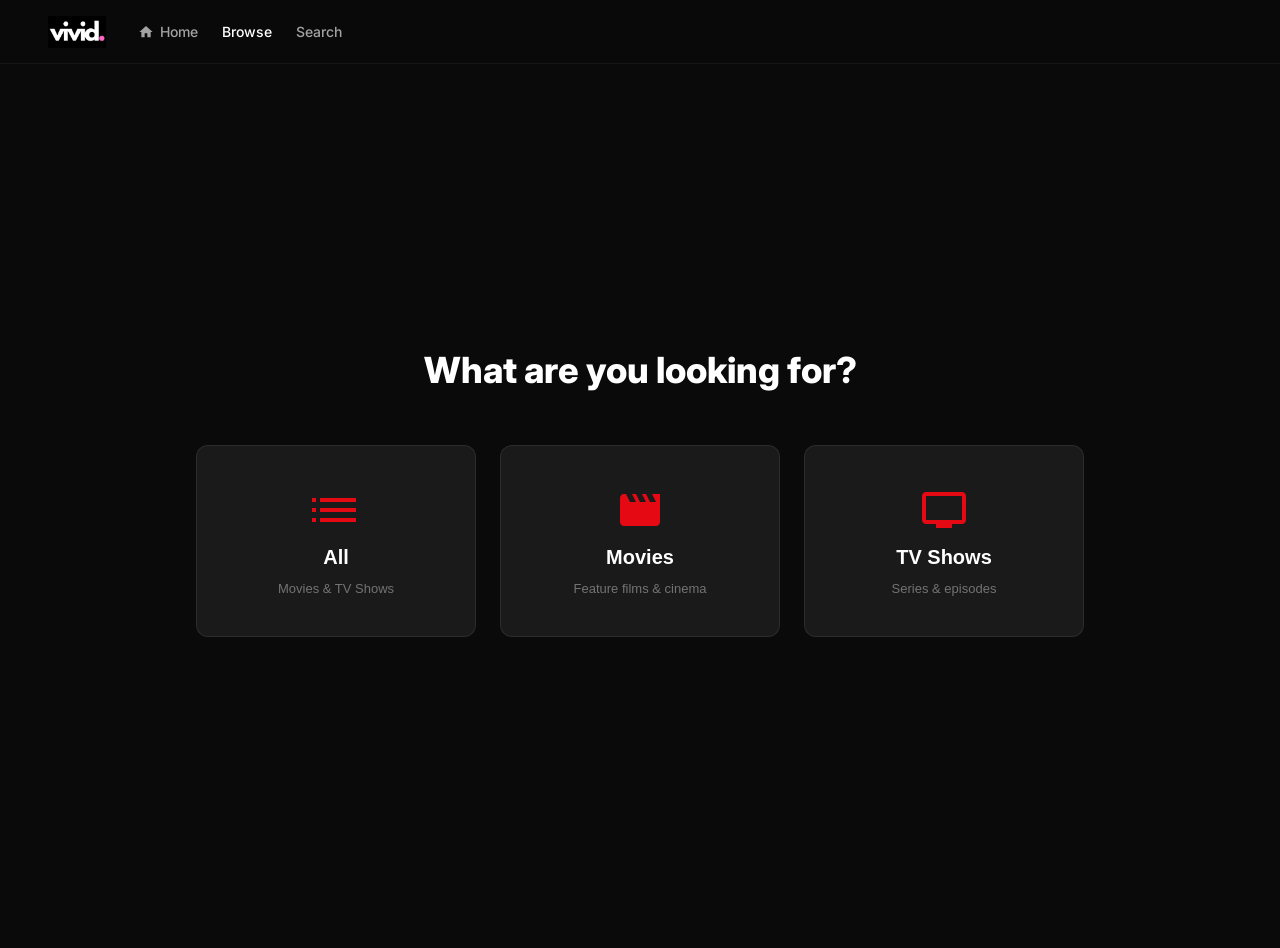
<file: browse.html>
<!DOCTYPE html>
<html lang="en">
<head>
    <meta charset="UTF-8">
    <meta name="viewport" content="width=device-width, initial-scale=1.0">
    <title>Browse - Vivid</title>
    <meta name="referrer" content="no-referrer-when-downgrade">
    <link rel="stylesheet" href="styles.css">
    <link rel="preconnect" href="https://fonts.googleapis.com">
    <link href="https://fonts.googleapis.com/css2?family=Inter:wght@300;400;500;600;700;800;900&display=swap" rel="stylesheet">
    <style>
        .browse-page { padding-top: 80px; min-height: 100vh; }

        .type-selector {
            display: flex;
            flex-direction: column;
            align-items: center;
            justify-content: center;
            min-height: calc(100vh - 80px);
            padding: 48px;
        }

        .selector-title {
            font-size: 36px;
            font-weight: 800;
            margin-bottom: 48px;
            text-align: center;
        }

        .type-cards {
            display: flex;
            gap: 24px;
            flex-wrap: wrap;
            justify-content: center;
            max-width: 900px;
            width: 100%;
        }

        .type-card {
            flex: 1;
            min-width: 240px;
            max-width: 280px;
            padding: 40px 24px;
            background: var(--bg-card);
            border: 1px solid rgba(255,255,255,0.08);
            border-radius: 12px;
            cursor: pointer;
            display: flex;
            flex-direction: column;
            align-items: center;
            gap: 12px;
            transition: var(--transition);
            color: var(--text-primary);
        }

        .type-card:hover {
            transform: translateY(-4px);
            border-color: var(--accent-red);
            background: rgba(229, 9, 20, 0.05);
        }

        .type-icon {
            width: 48px;
            height: 48px;
            color: var(--accent-red);
        }

        .type-icon svg {
            width: 100%;
            height: 100%;
            fill: currentColor;
        }

        .type-label {
            font-size: 20px;
            font-weight: 700;
        }

        .type-desc {
            font-size: 13px;
            color: var(--text-muted);
        }

        .browse-filters {
            padding: 24px 48px;
            border-bottom: 1px solid rgba(255,255,255,0.05);
            background: rgba(10,10,10,0.8);
            backdrop-filter: blur(10px);
            -webkit-backdrop-filter: blur(10px);
            position: sticky;
            top: 64px;
            z-index: 100;
        }

        .filter-group {
            display: flex;
            gap: 8px;
            margin-bottom: 12px;
            overflow-x: auto;
            scrollbar-width: none;
            -ms-overflow-style: none;
        }
        .filter-group::-webkit-scrollbar { display: none; }
        .filter-group:last-child { margin-bottom: 0; }

        .filter-btn {
            padding: 8px 18px;
            background: var(--bg-card);
            border: 1px solid rgba(255,255,255,0.08);
            color: var(--text-secondary);
            border-radius: 6px;
            cursor: pointer;
            font-size: 13px;
            font-weight: 500;
            transition: var(--transition);
            white-space: nowrap;
            font-family: 'Inter', sans-serif;
        }

        .filter-btn:hover {
            background: rgba(255,255,255,0.08);
            color: var(--text-primary);
        }

        .filter-btn.active {
            background: var(--accent-red);
            color: white;
            border-color: var(--accent-red);
        }

        .movie-grid {
            display: grid;
            grid-template-columns: repeat(auto-fill, minmax(200px, 1fr));
            gap: 16px;
            padding: 24px 48px;
        }

        .loading-more {
            text-align: center;
            padding: 40px;
            color: var(--text-muted);
            font-size: 14px;
        }

        .end-message {
            text-align: center;
            padding: 40px;
            color: var(--text-muted);
            font-size: 13px;
        }

        @media (max-width: 768px) {
            .browse-filters { padding: 16px; }
            .movie-grid { padding: 16px; grid-template-columns: repeat(auto-fill, minmax(150px, 1fr)); }
            .type-cards { flex-direction: column; align-items: center; }
            .type-card { max-width: 100%; width: 100%; }
        }
    </style>
</head>
<body>
    <header class="header">
        <div class="header-left">
            <a href="index.html" class="logo"><img src="logo.jpeg" alt="VIVID" class="logo-img" style="height: 32px; width: auto;"></a>
            <nav class="nav">
                <a href="index.html" class="nav-link">
                    <svg class="nav-icon" viewBox="0 0 24 24" fill="currentColor"><path d="M10 20v-6h4v6h5v-8h3L12 3 2 12h3v8z"/></svg>
                    Home
                </a>
                <a href="browse.html" class="nav-link active">Browse</a>
                <a href="search.html" class="nav-link">Search</a>
            </nav>
        </div>
    </header>

    <main class="browse-page">
        <div class="type-selector" id="typeSelector">
            <h1 class="selector-title">What are you looking for?</h1>
            <div class="type-cards">
                <button class="type-card" data-type="all">
                    <div class="type-icon">
                        <svg viewBox="0 0 24 24"><path d="M4 6h18v2H4zm0 5h18v2H4zm0 5h18v2H4zm-4-10h2v2H0zm0 5h2v2H0zm0 5h2v2H0z"/></svg>
                    </div>
                    <span class="type-label">All</span>
                    <span class="type-desc">Movies & TV Shows</span>
                </button>
                <button class="type-card" data-type="movie">
                    <div class="type-icon">
                        <svg viewBox="0 0 24 24"><path d="M18 4l2 4h-3l-2-4h-2l2 4h-3l-2-4H8l2 4H7L5 4H4c-1.1 0-1.99.9-1.99 2L2 18c0 1.1.9 2 2 2h16c1.1 0 2-.9 2-2V4h-4z"/></svg>
                    </div>
                    <span class="type-label">Movies</span>
                    <span class="type-desc">Feature films & cinema</span>
                </button>
                <button class="type-card" data-type="tv">
                    <div class="type-icon">
                        <svg viewBox="0 0 24 24"><path d="M21 3H3c-1.1 0-2 .9-2 2v12c0 1.1.9 2 2 2h5v2h8v-2h5c1.1 0 1.99-.9 1.99-2L23 5c0-1.1-.9-2-2-2zm0 14H3V5h18v12z"/></svg>
                    </div>
                    <span class="type-label">TV Shows</span>
                    <span class="type-desc">Series & episodes</span>
                </button>
            </div>
        </div>

        <div class="browse-filters" id="browseFilters" style="display:none;">
            <div class="filter-group" id="sortFilters">
                <button class="filter-btn active" data-sort="popular">Most Popular</button>
                <button class="filter-btn" data-sort="top_rated">Most Rated</button>
                <button class="filter-btn" data-sort="latest">Most Recent</button>
            </div>
            <div class="filter-group" id="genreFilters">
                <button class="filter-btn active" data-genre="all">All Genres</button>
                <button class="filter-btn" data-genre="28">Action</button>
                <button class="filter-btn" data-genre="12">Adventure</button>
                <button class="filter-btn" data-genre="16">Animation</button>
                <button class="filter-btn" data-genre="35">Comedy</button>
                <button class="filter-btn" data-genre="80">Crime</button>
                <button class="filter-btn" data-genre="99">Documentary</button>
                <button class="filter-btn" data-genre="18">Drama</button>
                <button class="filter-btn" data-genre="10751">Family</button>
                <button class="filter-btn" data-genre="14">Fantasy</button>
                <button class="filter-btn" data-genre="36">History</button>
                <button class="filter-btn" data-genre="27">Horror</button>
                <button class="filter-btn" data-genre="10402">Music</button>
                <button class="filter-btn" data-genre="9648">Mystery</button>
                <button class="filter-btn" data-genre="10749">Romance</button>
                <button class="filter-btn" data-genre="878">Sci-Fi</button>
                <button class="filter-btn" data-genre="10770">TV Movie</button>
                <button class="filter-btn" data-genre="53">Thriller</button>
                <button class="filter-btn" data-genre="10752">War</button>
                <button class="filter-btn" data-genre="37">Western</button>
            </div>
        </div>

        <div class="movie-grid" id="browseGrid"></div>
        <div id="loadingTrigger"></div>
    </main>

    <div id="playerModal" class="modal">
        <div class="modal-backdrop"></div>
        <div class="modal-content">
            <button class="modal-close" id="modalClose">
                <svg viewBox="0 0 24 24" fill="currentColor"><path d="M19 6.41L17.59 5 12 10.59 6.41 5 5 6.41 10.59 12 5 17.59 6.41 19 12 13.41 17.59 19 19 17.59 13.41 12z"/></svg>
            </button>
            <div class="player-wrapper">
                <iframe id="vidkingPlayer" src="" width="100%" height="100%" frameborder="0" allowfullscreen allow="autoplay *; fullscreen *; encrypted-media *; picture-in-picture *" name="vidking-embed"></iframe>
            </div>
            <div class="movie-details" id="movieDetails">
                <h2 id="detailTitle"></h2>
                <div class="detail-meta" id="detailMeta"></div>
                <p id="detailDesc"></p>
            </div>
            <div class="season-episode-selector" id="seasonEpisodeSelector" style="display:none;">
                <div class="selector-row">
                    <label>Season</label>
                    <select id="seasonSelect"></select>
                </div>
                <div class="selector-row">
                    <label>Episode</label>
                    <select id="episodeSelect"></select>
                </div>
            </div>
        </div>
    </div>

    <script src="app.js"></script>
    <script>
        let browseState = {
            type: null,
            sort: 'popular',
            genre: 'all',
            page: 1,
            isLoading: false,
            hasMore: true,
            allMovies: []
        };

        async function buildEndpoint() {
            const { type, sort, genre, page } = browseState;
            let endpoint = '';
            let params = `?page=${page}`;

            // When genre is selected, use discover endpoint (server-side filtering)
            if (genre !== 'all') {
                if (type === 'tv') {
                    endpoint = '/discover/tv';
                    params += `&with_genres=${genre}&sort_by=popularity.desc`;
                    if (sort === 'top_rated') params = params.replace('popularity.desc', 'vote_average.desc');
                    if (sort === 'latest') params = params.replace('popularity.desc', 'first_air_date.desc');
                } else {
                    endpoint = '/discover/movie';
                    params += `&with_genres=${genre}&sort_by=popularity.desc`;
                    if (sort === 'top_rated') params = params.replace('popularity.desc', 'vote_average.desc');
                    if (sort === 'latest') params = params.replace('popularity.desc', 'release_date.desc');
                }
                return endpoint + params;
            }

            // No genre - use regular endpoints
            if (type === 'all') {
                if (sort === 'popular') endpoint = '/trending/all/day';
                else if (sort === 'top_rated') endpoint = '/movie/top_rated';
                else endpoint = '/movie/now_playing';
            } else if (type === 'movie') {
                if (sort === 'popular') endpoint = '/movie/popular';
                else if (sort === 'top_rated') endpoint = '/movie/top_rated';
                else endpoint = '/movie/now_playing';
            } else {
                if (sort === 'popular') endpoint = '/tv/popular';
                else if (sort === 'top_rated') endpoint = '/tv/top_rated';
                else endpoint = '/tv/airing_today';
            }

            return endpoint + params;
        }

        async function loadBrowse() {
            if (browseState.isLoading || !browseState.hasMore) return;
            browseState.isLoading = true;

            const grid = document.getElementById('browseGrid');
            if (browseState.page === 1) grid.innerHTML = '<div class="loading-more">Loading...</div>';
            else grid.insertAdjacentHTML('beforeend', '<div class="loading-more">Loading more...</div>');

            const endpoint = await buildEndpoint();
            const data = await fetchAPI(endpoint);

            const loaders = grid.querySelectorAll('.loading-more');
            loaders.forEach(l => l.remove());

            if (data?.results) {
                data.results.forEach(m => {
                    if (!m.media_type) {
                        m.media_type = m.first_air_date ? 'tv' : 'movie';
                    }
                });

                // Genre filtered server-side by discover endpoint — no client-side filter needed
                let movies = data.results;

                const existingIds = new Set(browseState.allMovies.map(m => m.id));
                const newMovies = movies.filter(m => !existingIds.has(m.id));
                browseState.allMovies.push(...newMovies);

                if (browseState.page === 1) {
                    grid.innerHTML = newMovies.map((m, i) => createCard(m, i)).join('');
                } else {
                    grid.insertAdjacentHTML('beforeend', newMovies.map((m, i) => createCard(m, i)).join(''));
                }

                if (data.page >= data.total_pages || newMovies.length === 0) {
                    browseState.hasMore = false;
                    grid.insertAdjacentHTML('beforeend', '<div class="end-message">No more results</div>');
                }
            } else {
                browseState.hasMore = false;
                if (browseState.page === 1) {
                    grid.innerHTML = '<div class="end-message">No results found</div>';
                } else {
                    grid.insertAdjacentHTML('beforeend', '<div class="end-message">No more results</div>');
                }
            }

            browseState.isLoading = false;
        }

        function resetBrowse() {
            browseState = {
                type: browseState.type,
                sort: browseState.sort,
                genre: browseState.genre,
                page: 1,
                isLoading: false,
                hasMore: true,
                allMovies: []
            };
            document.getElementById('browseGrid').innerHTML = '';
            loadBrowse();
        }

        // Type selector cards
        document.querySelectorAll('.type-card').forEach(card => {
            card.addEventListener('click', () => {
                browseState.type = card.dataset.type;
                document.getElementById('typeSelector').style.display = 'none';
                document.getElementById('browseFilters').style.display = 'block';
                loadBrowse();
            });
        });

        // Sort filter handlers
        document.querySelectorAll('#sortFilters .filter-btn').forEach(btn => {
            btn.addEventListener('click', () => {
                document.querySelectorAll('#sortFilters .filter-btn').forEach(b => b.classList.remove('active'));
                btn.classList.add('active');
                browseState.sort = btn.dataset.sort;
                resetBrowse();
            });
        });

        // Genre filter handlers
        document.querySelectorAll('#genreFilters .filter-btn').forEach(btn => {
            btn.addEventListener('click', () => {
                document.querySelectorAll('#genreFilters .filter-btn').forEach(b => b.classList.remove('active'));
                btn.classList.add('active');
                browseState.genre = btn.dataset.genre;
                resetBrowse();
            });
        });

        // Infinite scroll
        const loadingTrigger = document.getElementById('loadingTrigger');
        const observer = new IntersectionObserver((entries) => {
            if (entries[0].isIntersecting && !browseState.isLoading && browseState.hasMore && browseState.type) {
                browseState.page++;
                loadBrowse();
            }
        }, { rootMargin: '200px' });

        observer.observe(loadingTrigger);

        // Modal handlers
        document.getElementById('modalClose').addEventListener('click', closePlayer);
        document.getElementById('playerModal').addEventListener('click', (e) => {
            if (e.target.classList.contains('modal-backdrop')) closePlayer();
        });
        document.addEventListener('keydown', (e) => {
            if (e.key === 'Escape') closePlayer();
        });

        // Season/Episode listeners
        const seasonSelect = document.getElementById('seasonSelect');
        const episodeSelect = document.getElementById('episodeSelect');
        if (seasonSelect) {
            seasonSelect.addEventListener('change', () => {
                currentPlayback.season = parseInt(seasonSelect.value, 10);
                updatePlayerSource();
            });
        }
        if (episodeSelect) {
            episodeSelect.addEventListener('change', () => {
                currentPlayback.episode = parseInt(episodeSelect.value, 10);
                updatePlayerSource();
            });
        }
    </script>
</body>
</html>
</file>
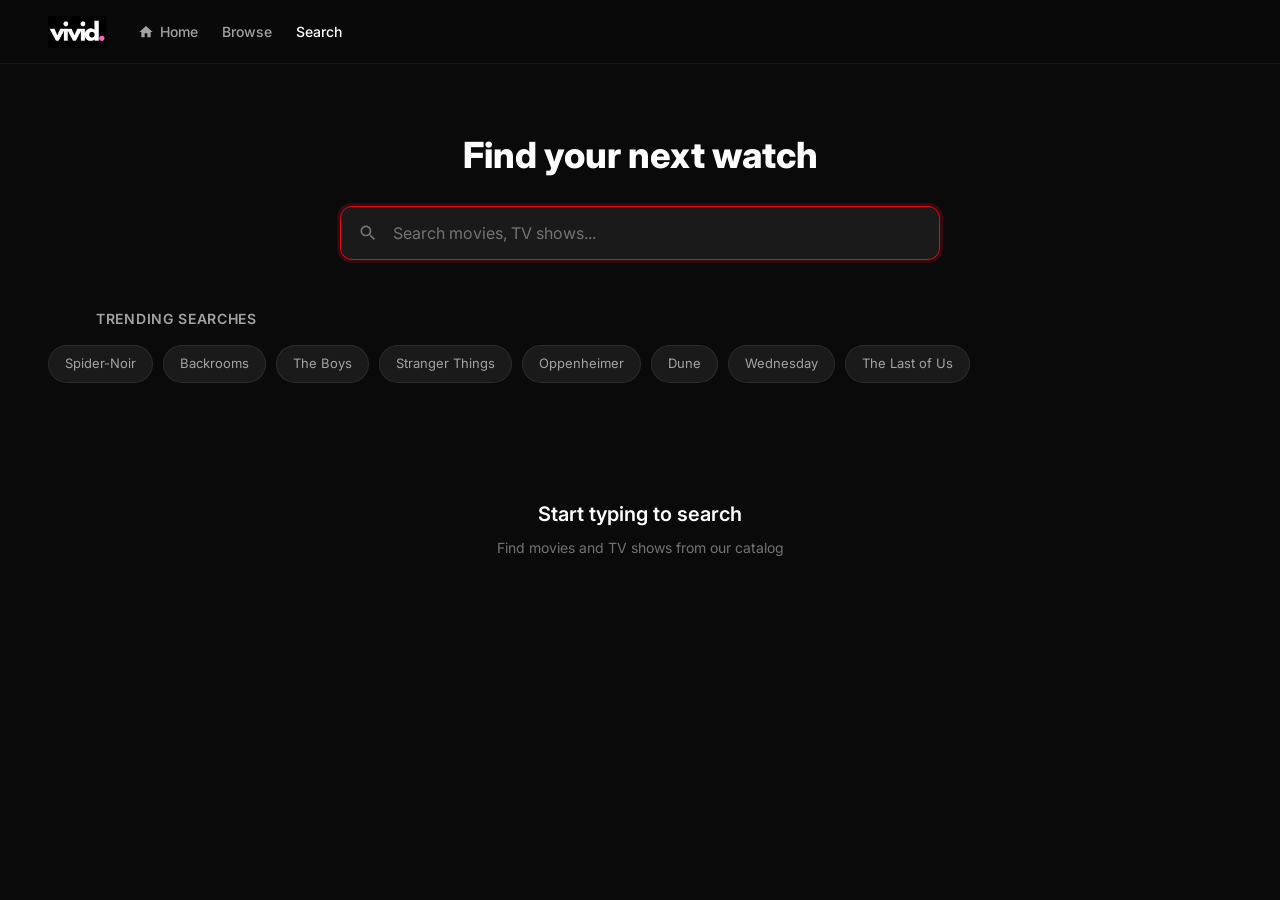
<file: search.html>
<!DOCTYPE html>
<html lang="en">
<head>
    <meta charset="UTF-8">
    <meta name="viewport" content="width=device-width, initial-scale=1.0">
    <title>Search - Vivid</title>
    <meta name="referrer" content="no-referrer-when-downgrade">
    <link rel="stylesheet" href="styles.css">
    <link rel="preconnect" href="https://fonts.googleapis.com">
    <link href="https://fonts.googleapis.com/css2?family=Inter:wght@300;400;500;600;700;800;900&display=swap" rel="stylesheet">
    <style>
        .search-page { padding-top: 80px; min-height: 100vh; }
        .search-header {
            padding: 48px;
            text-align: center;
        }
        .search-title {
            font-size: 36px;
            font-weight: 800;
            margin-bottom: 24px;
        }
        .search-box {
            max-width: 600px;
            margin: 0 auto;
            position: relative;
        }
        .search-input {
            width: 100%;
            padding: 16px 24px 16px 52px;
            background: var(--bg-card);
            border: 1px solid rgba(255,255,255,0.1);
            border-radius: 12px;
            color: var(--text-primary);
            font-size: 16px;
            font-family: 'Inter', sans-serif;
            outline: none;
            transition: var(--transition);
        }
        .search-input:focus {
            border-color: var(--accent-red);
            box-shadow: 0 0 0 3px rgba(229, 9, 20, 0.2);
        }
        .search-input::placeholder {
            color: var(--text-muted);
        }
        .search-icon {
            position: absolute;
            left: 18px;
            top: 50%;
            transform: translateY(-50%);
            color: var(--text-muted);
            width: 20px;
            height: 20px;
        }
        .search-results {
            padding: 24px 48px 48px;
        }
        .results-grid {
            display: grid;
            grid-template-columns: repeat(auto-fill, minmax(200px, 1fr));
            gap: 16px;
        }
        .no-results {
            text-align: center;
            padding: 60px 24px;
            color: var(--text-muted);
        }
        .no-results h3 {
            font-size: 20px;
            font-weight: 600;
            margin-bottom: 8px;
            color: var(--text-primary);
        }
        .no-results p {
            font-size: 14px;
        }
        .section-label {
            font-size: 14px;
            font-weight: 600;
            color: var(--text-secondary);
            text-transform: uppercase;
            letter-spacing: 0.05em;
            padding: 0 48px;
            margin-bottom: 16px;
        }
        .trending-searches {
            padding: 0 48px;
            margin-bottom: 32px;
        }
        .trending-tags {
            display: flex;
            flex-wrap: wrap;
            gap: 10px;
        }
        .trending-tag {
            padding: 8px 16px;
            background: var(--bg-card);
            border: 1px solid rgba(255,255,255,0.08);
            border-radius: 20px;
            color: var(--text-secondary);
            font-size: 13px;
            cursor: pointer;
            transition: var(--transition);
        }
        .trending-tag:hover {
            background: rgba(229, 9, 20, 0.15);
            color: var(--accent-red);
            border-color: rgba(229, 9, 20, 0.3);
        }
    </style>
</head>
<body>
    <header class="header">
        <div class="header-left">
            <a href="index.html" class="logo"><img src="logo.jpeg" alt="VIVID" class="logo-img" style="height: 32px; width: auto;"></a>
            <nav class="nav">
                <a href="index.html" class="nav-link">
                    <svg class="nav-icon" viewBox="0 0 24 24" fill="currentColor"><path d="M10 20v-6h4v6h5v-8h3L12 3 2 12h3v8z"/></svg>
                    Home
                </a>
                <a href="browse.html" class="nav-link">Browse</a>
                <a href="search.html" class="nav-link active">Search</a>
            </nav>
        </div>
    </header>

    <main class="search-page">
        <div class="search-header">
            <h1 class="search-title">Find your next watch</h1>
            <div class="search-box">
                <svg class="search-icon" viewBox="0 0 24 24" fill="currentColor">
                    <path d="M15.5 14h-.79l-.28-.27C15.41 12.59 16 11.11 16 9.5 16 5.91 13.09 3 9.5 3S3 5.91 3 9.5 5.91 16 9.5 16c1.61 0 3.09-.59 4.23-1.57l.27.28v.79l5 4.99L20.49 19l-4.99-5zm-6 0C7.01 14 5 11.99 5 9.5S7.01 5 9.5 5 14 7.01 14 9.5 11.99 14 9.5 14z"/>
                </svg>
                <input type="text" class="search-input" id="searchInput" placeholder="Search movies, TV shows..." autocomplete="off">
            </div>
        </div>

        <div class="trending-searches" id="trendingSearches">
            <div class="section-label">Trending Searches</div>
            <div class="trending-tags">
                <span class="trending-tag" onclick="doSearch('Spider-Noir')">Spider-Noir</span>
                <span class="trending-tag" onclick="doSearch('Backrooms')">Backrooms</span>
                <span class="trending-tag" onclick="doSearch('The Boys')">The Boys</span>
                <span class="trending-tag" onclick="doSearch('Stranger Things')">Stranger Things</span>
                <span class="trending-tag" onclick="doSearch('Oppenheimer')">Oppenheimer</span>
                <span class="trending-tag" onclick="doSearch('Dune')">Dune</span>
                <span class="trending-tag" onclick="doSearch('Wednesday')">Wednesday</span>
                <span class="trending-tag" onclick="doSearch('The Last of Us')">The Last of Us</span>
            </div>
        </div>

        <div class="search-results" id="searchResults">
            <div class="no-results">
                <h3>Start typing to search</h3>
                <p>Find movies and TV shows from our catalog</p>
            </div>
        </div>
    </main>

    <div id="playerModal" class="modal">
        <div class="modal-backdrop"></div>
        <div class="modal-content">
            <button class="modal-close" id="modalClose">
                <svg viewBox="0 0 24 24" fill="currentColor"><path d="M19 6.41L17.59 5 12 10.59 6.41 5 5 6.41 10.59 12 5 17.59 6.41 19 12 13.41 17.59 19 19 17.59 13.41 12z"/></svg>
            </button>
            <div class="player-wrapper">
                <iframe id="vidkingPlayer" src="" width="100%" height="100%" frameborder="0" allowfullscreen allow="autoplay *; fullscreen *; encrypted-media *; picture-in-picture *" name="vidking-embed"></iframe>
            </div>
            <div class="movie-details" id="movieDetails">
                <h2 id="detailTitle"></h2>
                <div class="detail-meta" id="detailMeta"></div>
                <p id="detailDesc"></p>
            </div>
            <div class="season-episode-selector" id="seasonEpisodeSelector" style="display:none;">
                <div class="selector-row">
                    <label>Season</label>
                    <select id="seasonSelect"></select>
                </div>
                <div class="selector-row">
                    <label>Episode</label>
                    <select id="episodeSelect"></select>
                </div>
            </div>
        </div>
    </div>

    <script src="app.js"></script>
    <script>
        let searchTimeout;
        
        async function doSearch(query) {
            const input = document.getElementById('searchInput');
            input.value = query;
            
            const results = document.getElementById('searchResults');
            const trending = document.getElementById('trendingSearches');
            
            if (!query.trim()) {
                results.innerHTML = `
                    <div class="no-results">
                        <h3>Start typing to search</h3>
                        <p>Find movies and TV shows from our catalog</p>
                    </div>
                `;
                trending.style.display = 'block';
                return;
            }
            
            trending.style.display = 'none';
            results.innerHTML = '<div class="loading-more">Searching...</div>';
            
            // Search movies and TV in parallel
            const [movieRes, tvRes] = await Promise.all([
                fetchAPI(`/search/movie?query=${encodeURIComponent(query)}`),
                fetchAPI(`/search/tv?query=${encodeURIComponent(query)}`)
            ]);
            
            let movies = [];
            if (movieRes?.results) {
                movieRes.results.forEach(m => m.media_type = 'movie');
                movies.push(...movieRes.results);
            }
            if (tvRes?.results) {
                tvRes.results.forEach(m => m.media_type = 'tv');
                movies.push(...tvRes.results);
            }
            
            // Sort by popularity
            movies.sort((a, b) => b.popularity - a.popularity);
            
            if (movies.length === 0) {
                results.innerHTML = `
                    <div class="no-results">
                        <h3>No results found</h3>
                        <p>Try a different search term</p>
                    </div>
                `;
            } else {
                results.innerHTML = `
                    <div class="section-label">${movies.length} Result${movies.length > 1 ? 's' : ''}</div>
                    <div class="results-grid">
                        ${movies.map((m, i) => createCard(m, i)).join('')}
                    </div>
                `;
            }
        }
        
        // Debounced search
        const input = document.getElementById('searchInput');
        input.addEventListener('input', (e) => {
            clearTimeout(searchTimeout);
            const query = e.target.value;
            if (!query.trim()) {
                document.getElementById('searchResults').innerHTML = `
                    <div class="no-results">
                        <h3>Start typing to search</h3>
                        <p>Find movies and TV shows from our catalog</p>
                    </div>
                `;
                document.getElementById('trendingSearches').style.display = 'block';
                return;
            }
            searchTimeout = setTimeout(() => doSearch(query), 400);
        });
        
        // Handle Enter key
        input.addEventListener('keydown', (e) => {
            if (e.key === 'Enter') {
                clearTimeout(searchTimeout);
                doSearch(input.value);
            }
        });
        
        // Focus search on load
        input.focus();
        
        // Modal close
        document.getElementById('modalClose').addEventListener('click', closePlayer);
        document.getElementById('playerModal').addEventListener('click', (e) => {
            if (e.target.classList.contains('modal-backdrop')) closePlayer();
        });
        document.addEventListener('keydown', (e) => {
            if (e.key === 'Escape') closePlayer();
        });
        
        // Season/Episode selector listeners
        const seasonSelect = document.getElementById('seasonSelect');
        const episodeSelect = document.getElementById('episodeSelect');
        
        if (seasonSelect) {
            seasonSelect.addEventListener('change', () => {
                currentPlayback.season = parseInt(seasonSelect.value, 10);
                updatePlayerSource();
            });
        }
        
        if (episodeSelect) {
            episodeSelect.addEventListener('change', () => {
                currentPlayback.episode = parseInt(episodeSelect.value, 10);
                updatePlayerSource();
            });
        }
    </script>
</body>
</html>
</file>
<file: styles.css>
* {
    margin: 0;
    padding: 0;
    box-sizing: border-box;
}

:root {
    --bg-primary: #0a0a0a;
    --bg-secondary: #141414;
    --bg-card: #1a1a1a;
    --text-primary: #ffffff;
    --text-secondary: #a3a3a3;
    --text-muted: #737373;
    --accent-red: #e50914;
    --accent-red-hover: #f40612;
    --header-bg: rgba(10, 10, 10, 0.95);
    --card-hover: #2a2a2a;
    --rating-color: #46d369;
    --border-radius: 4px;
    --card-radius: 6px;
    --transition: 0.3s ease;
}

body {
    font-family: 'Inter', -apple-system, BlinkMacSystemFont, sans-serif;
    background: var(--bg-primary);
    color: var(--text-primary);
    line-height: 1.5;
    overflow-x: hidden;
}

/* Header */
.header {
    position: fixed;
    top: 0;
    left: 0;
    right: 0;
    height: 64px;
    background: var(--header-bg);
    backdrop-filter: blur(10px);
    -webkit-backdrop-filter: blur(10px);
    display: flex;
    align-items: center;
    justify-content: space-between;
    padding: 0 48px;
    z-index: 1000;
    border-bottom: 1px solid rgba(255, 255, 255, 0.05);
}

.header-left,
.header-right {
    display: flex;
    align-items: center;
    gap: 32px;
}

.logo {
    display: flex;
    align-items: center;
    gap: 8px;
    text-decoration: none;
    color: var(--text-primary);
}

.logo-icon {
    width: 28px;
    height: 28px;
    fill: var(--accent-red);
}

.logo-text {
    font-size: 22px;
    font-weight: 800;
    letter-spacing: -0.5px;
}

.nav {
    display: flex;
    align-items: center;
    gap: 24px;
}

.nav-link {
    display: flex;
    align-items: center;
    gap: 6px;
    color: var(--text-secondary);
    text-decoration: none;
    font-size: 14px;
    font-weight: 500;
    transition: var(--transition);
    background: none;
    border: none;
    cursor: pointer;
    padding: 0;
}

.nav-link:hover,
.nav-link.active {
    color: var(--text-primary);
}

.nav-icon {
    width: 16px;
    height: 16px;
}

.icon-btn {
    background: none;
    border: none;
    color: var(--text-secondary);
    cursor: pointer;
    padding: 8px;
    display: flex;
    align-items: center;
    justify-content: center;
    transition: var(--transition);
    border-radius: 50%;
}

.icon-btn:hover {
    color: var(--text-primary);
    background: rgba(255, 255, 255, 0.1);
}

.icon-btn svg {
    width: 22px;
    height: 22px;
}

/* Hero Section */
.hero {
    position: relative;
    height: 85vh;
    min-height: 600px;
    display: flex;
    align-items: flex-end;
    padding: 0 48px 80px;
    overflow: hidden;
}

.hero-backdrop {
    position: absolute;
    inset: 0;
    z-index: 0;
}

.hero-img {
    width: 100%;
    height: 100%;
    object-fit: cover;
    object-position: center top;
}

.hero-gradient {
    position: absolute;
    inset: 0;
    background: linear-gradient(to right, 
        rgba(10, 10, 10, 0.98) 0%, 
        rgba(10, 10, 10, 0.9) 25%, 
        rgba(10, 10, 10, 0.6) 50%, 
        rgba(10, 10, 10, 0.3) 70%, 
        transparent 100%
    );
    background: linear-gradient(to top, 
        var(--bg-primary) 0%, 
        rgba(10, 10, 10, 0.8) 30%, 
        rgba(10, 10, 10, 0.4) 60%, 
        transparent 100%
    ), linear-gradient(to right, 
        rgba(10, 10, 10, 0.95) 0%, 
        rgba(10, 10, 10, 0.7) 40%, 
        transparent 70%
    );
}

.hero-content {
    position: relative;
    z-index: 1;
    max-width: 600px;
}

.hero-title {
    font-size: 64px;
    font-weight: 900;
    letter-spacing: -2px;
    margin-bottom: 16px;
    text-transform: uppercase;
    line-height: 1.1;
}

.hero-meta {
    display: flex;
    align-items: center;
    gap: 12px;
    margin-bottom: 16px;
    font-size: 14px;
}

.rating {
    color: var(--rating-color);
    font-weight: 700;
}

.year {
    color: var(--text-secondary);
}

.genre {
    color: var(--text-muted);
    position: relative;
    padding-left: 12px;
}

.genre::before {
    content: '';
    position: absolute;
    left: 0;
    top: 50%;
    transform: translateY(-50%);
    width: 3px;
    height: 3px;
    border-radius: 50%;
    background: var(--text-muted);
}

.hero-desc {
    font-size: 16px;
    color: var(--text-secondary);
    line-height: 1.6;
    margin-bottom: 24px;
    max-width: 500px;
}

.hero-buttons {
    display: flex;
    gap: 12px;
}

.btn {
    display: flex;
    align-items: center;
    gap: 8px;
    padding: 12px 28px;
    border-radius: 6px;
    font-size: 15px;
    font-weight: 600;
    cursor: pointer;
    border: none;
    transition: var(--transition);
}

.btn-play {
    background: var(--accent-red);
    color: white;
}

.btn-play:hover {
    background: var(--accent-red-hover);
}

.btn-play svg {
    width: 20px;
    height: 20px;
    fill: currentColor;
}

.btn-more {
    background: rgba(255, 255, 255, 0.15);
    color: white;
    backdrop-filter: blur(4px);
}

.btn-more:hover {
    background: rgba(255, 255, 255, 0.25);
}

.btn-more svg {
    width: 20px;
    height: 20px;
    fill: currentColor;
}

/* Content Rows */
.content-row {
    padding: 24px 48px;
    position: relative;
}

.row-header {
    display: flex;
    align-items: center;
    justify-content: space-between;
    margin-bottom: 16px;
}

.row-title {
    font-size: 20px;
    font-weight: 700;
    color: var(--text-primary);
    display: flex;
    align-items: center;
    gap: 12px;
}

.row-title-with-select {
    display: flex;
    align-items: center;
}

.tabs {
    display: flex;
    gap: 4px;
}

.tab {
    padding: 6px 16px;
    background: none;
    border: none;
    color: var(--text-muted);
    font-size: 13px;
    font-weight: 500;
    cursor: pointer;
    border-radius: 4px;
    transition: var(--transition);
}

.tab:hover {
    color: var(--text-secondary);
}

.tab.active {
    color: var(--text-primary);
    background: var(--bg-card);
}

.custom-select {
    position: relative;
}

.select-trigger {
    background: none;
    border: none;
    color: var(--text-primary);
    font-size: 20px;
    font-weight: 700;
    cursor: pointer;
    display: flex;
    align-items: center;
    gap: 8px;
    padding: 0;
}

.select-trigger::after {
    content: '▼';
    font-size: 10px;
    color: var(--text-muted);
}

/* Row Scroll */
.row-scroll {
    display: flex;
    gap: 12px;
    overflow-x: auto;
    scroll-behavior: smooth;
    scrollbar-width: none;
    -ms-overflow-style: none;
    padding: 8px 0;
    position: relative;
}

.row-scroll::-webkit-scrollbar {
    display: none;
}

/* Movie Card */
.movie-card {
    flex-shrink: 0;
    width: 220px;
    cursor: pointer;
    transition: var(--transition);
    border-radius: var(--card-radius);
    overflow: hidden;
    position: relative;
}

.movie-card:hover {
    transform: scale(1.05);
    z-index: 10;
}

.card-image {
    position: relative;
    width: 100%;
    aspect-ratio: 2/3;
    border-radius: var(--card-radius);
    overflow: hidden;
    background: var(--bg-card);
}

.card-image img {
    width: 100%;
    height: 100%;
    object-fit: cover;
    transition: var(--transition);
}

.movie-card:hover .card-image img {
    transform: scale(1.1);
}

.card-overlay {
    position: absolute;
    inset: 0;
    background: linear-gradient(to top, rgba(0,0,0,0.8) 0%, transparent 50%);
    opacity: 0;
    transition: var(--transition);
    display: flex;
    align-items: center;
    justify-content: center;
}

.movie-card:hover .card-overlay {
    opacity: 1;
}

.play-overlay {
    width: 48px;
    height: 48px;
    background: var(--accent-red);
    border-radius: 50%;
    display: flex;
    align-items: center;
    justify-content: center;
    transform: scale(0.8);
    transition: var(--transition);
}

.movie-card:hover .play-overlay {
    transform: scale(1);
}

.play-overlay svg {
    width: 20px;
    height: 20px;
    fill: white;
    margin-left: 2px;
}

/* Rank Badge */
.rank-badge {
    position: absolute;
    top: 8px;
    left: 8px;
    background: var(--accent-red);
    color: white;
    font-size: 11px;
    font-weight: 800;
    padding: 4px 8px;
    border-radius: 3px;
    z-index: 5;
}

/* Card Info */
.card-info {
    padding: 10px 4px;
}

.card-title {
    font-size: 13px;
    font-weight: 600;
    color: var(--text-primary);
    margin-bottom: 4px;
    white-space: nowrap;
    overflow: hidden;
    text-overflow: ellipsis;
}

.card-meta {
    display: flex;
    align-items: center;
    gap: 8px;
    font-size: 12px;
}

.card-rating {
    color: var(--rating-color);
    font-weight: 700;
}

.card-year {
    color: var(--text-muted);
}

.card-type {
    color: var(--text-muted);
}

/* TOP 10 Card Style */
.top10-card {
    width: 180px;
}

.top10-card .card-image {
    aspect-ratio: 2/3;
}

.top10-number {
    position: absolute;
    top: 0;
    left: -12px;
    font-size: 80px;
    font-weight: 900;
    color: rgba(229, 9, 20, 0.3);
    line-height: 1;
    z-index: 2;
    font-style: italic;
}

/* Navigation Arrows */
.nav-arrow {
    position: absolute;
    top: 50%;
    transform: translateY(-50%);
    width: 48px;
    height: 100%;
    background: rgba(10, 10, 10, 0.7);
    border: none;
    color: white;
    cursor: pointer;
    opacity: 0;
    transition: var(--transition);
    z-index: 20;
    display: flex;
    align-items: center;
    justify-content: center;
}

.content-row:hover .nav-arrow {
    opacity: 1;
}

.nav-arrow:hover {
    background: rgba(10, 10, 10, 0.9);
}

.nav-arrow.prev {
    left: 0;
}

.nav-arrow.next {
    right: 0;
}

.nav-arrow svg {
    width: 24px;
    height: 24px;
    fill: currentColor;
}

/* Footer */
.footer {
    padding: 48px;
    border-top: 1px solid rgba(255, 255, 255, 0.05);
    margin-top: 48px;
}

.footer-content {
    max-width: 1200px;
}

.footer-logo {
    display: flex;
    align-items: center;
    gap: 8px;
    margin-bottom: 16px;
    color: var(--text-primary);
}

.footer-logo .logo-icon {
    width: 24px;
    height: 24px;
}

.footer-logo .logo-text {
    font-size: 18px;
    font-weight: 800;
}

.footer-text {
    color: var(--text-muted);
    font-size: 13px;
    line-height: 1.6;
    margin-bottom: 8px;
}

.footer-link {
    color: var(--text-muted);
    text-decoration: none;
    font-size: 13px;
    transition: var(--transition);
}

.footer-link:hover {
    color: var(--text-secondary);
}

/* Hero Carousel Navigation */
.hero-nav {
    position: absolute;
    bottom: 40px;
    right: 48px;
    display: flex;
    gap: 12px;
    z-index: 5;
}

.hero-nav-btn {
    width: 44px;
    height: 44px;
    border-radius: 50%;
    background: rgba(255, 255, 255, 0.1);
    border: 1px solid rgba(255, 255, 255, 0.2);
    color: white;
    cursor: pointer;
    display: flex;
    align-items: center;
    justify-content: center;
    transition: var(--transition);
    backdrop-filter: blur(4px);
}

.hero-nav-btn:hover {
    background: rgba(255, 255, 255, 0.2);
    transform: scale(1.1);
}

.hero-nav-btn svg {
    width: 20px;
    height: 20px;
    fill: currentColor;
}

.hero-dots {
    position: absolute;
    bottom: 52px;
    left: 48px;
    display: flex;
    gap: 8px;
    z-index: 5;
}

.hero-dot {
    width: 32px;
    height: 3px;
    border-radius: 2px;
    background: rgba(255, 255, 255, 0.3);
    border: none;
    cursor: pointer;
    transition: var(--transition);
    padding: 0;
}

.hero-dot.active {
    background: var(--accent-red);
    width: 48px;
}

.hero-dot:hover {
    background: rgba(255, 255, 255, 0.6);
}

.hero-img {
    transition: opacity 0.5s ease;
}

.hero-backdrop {
    transition: opacity 0.5s ease;
}

/* Responsive */
@media (max-width: 768px) {
    .header {
        padding: 0 16px;
    }
    
    .nav {
        display: flex;
        gap: 12px;
    }
    
    .nav-link {
        font-size: 13px;
        padding: 6px 10px;
    }
    
    .hero {
        padding: 0 16px 60px;
        height: 70vh;
    }
    
    .hero-title {
        font-size: 36px;
    }
    
    .content-row {
        padding: 16px;
    }
    
    .movie-card {
        width: 160px;
    }
    
    .footer {
        padding: 24px 16px;
    }

    .modal-content {
        width: 100%;
        height: 100vh;
        max-width: 100%;
        border-radius: 0;
    }
    
    .player-wrapper {
        height: 40vh;
    }
}

/* Modal */
.modal {
    display: none;
    position: fixed;
    inset: 0;
    z-index: 2000;
    align-items: center;
    justify-content: center;
}

.modal.active {
    display: flex;
}

.modal-backdrop {
    position: absolute;
    inset: 0;
    background: rgba(0, 0, 0, 0.92);
    backdrop-filter: blur(8px);
    -webkit-backdrop-filter: blur(8px);
}

.modal-content {
    position: relative;
    width: 90vw;
    max-width: 1200px;
    height: 85vh;
    background: var(--bg-secondary);
    border-radius: 12px;
    overflow: hidden;
    display: flex;
    flex-direction: column;
    box-shadow: 0 25px 50px -12px rgba(0, 0, 0, 0.8);
}

.modal-close {
    position: absolute;
    top: 16px;
    right: 16px;
    z-index: 10;
    width: 40px;
    height: 40px;
    border-radius: 50%;
    background: rgba(0, 0, 0, 0.6);
    border: none;
    color: white;
    cursor: pointer;
    display: flex;
    align-items: center;
    justify-content: center;
    transition: var(--transition);
    backdrop-filter: blur(4px);
}

.modal-close:hover {
    background: var(--accent-red);
    transform: scale(1.1);
}

.modal-close svg {
    width: 20px;
    height: 20px;
    fill: currentColor;
}

.player-wrapper {
    flex: 1;
    min-height: 0;
    background: #000;
    position: relative;
}

.player-wrapper iframe {
    position: absolute;
    inset: 0;
    width: 100%;
    height: 100%;
    border: none;
}

.movie-details {
    padding: 24px 32px;
    flex-shrink: 0;
    border-top: 1px solid rgba(255, 255, 255, 0.05);
}

.movie-details h2 {
    font-size: 24px;
    font-weight: 800;
    margin-bottom: 8px;
    color: var(--text-primary);
}

.detail-meta {
    display: flex;
    align-items: center;
    gap: 12px;
    margin-bottom: 12px;
    font-size: 14px;
    color: var(--text-secondary);
}

.detail-meta .rating {
    color: var(--rating-color);
    font-weight: 700;
}

.detail-meta .year {
    color: var(--text-secondary);
}

.detail-meta .genre {
    color: var(--text-muted);
    position: relative;
    padding-left: 12px;
}

.detail-meta .genre::before {
    content: '';
    position: absolute;
    left: 0;
    top: 50%;
    transform: translateY(-50%);
    width: 3px;
    height: 3px;
    border-radius: 50%;
    background: var(--text-muted);
}

.movie-details p {
    font-size: 14px;
    line-height: 1.6;
    color: var(--text-secondary);
    max-width: 700px;
}

/* Season/Episode Selector */
.season-episode-selector {
    display: flex;
    gap: 20px;
    padding: 16px 32px;
    border-top: 1px solid rgba(255, 255, 255, 0.05);
    background: rgba(0, 0, 0, 0.3);
    flex-wrap: wrap;
}

.selector-row {
    display: flex;
    align-items: center;
    gap: 10px;
}

.selector-row label {
    font-size: 12px;
    font-weight: 700;
    color: var(--text-secondary);
    text-transform: uppercase;
    letter-spacing: 0.08em;
}

.selector-row select {
    background: var(--bg-card);
    border: 1px solid rgba(255, 255, 255, 0.1);
    color: var(--text-primary);
    padding: 8px 32px 8px 12px;
    border-radius: 6px;
    font-size: 14px;
    font-family: 'Inter', sans-serif;
    cursor: pointer;
    outline: none;
    min-width: 130px;
    appearance: none;
    background-image: url("data:image/svg+xml,%3Csvg xmlns='http://www.w3.org/2000/svg' width='12' height='12' viewBox='0 0 24 24' fill='none' stroke='%23737373' stroke-width='2'%3E%3Cpath d='M6 9l6 6 6-6'/%3E%3C/svg%3E");
    background-repeat: no-repeat;
    background-position: right 10px center;
}

.selector-row select:focus {
    border-color: var(--accent-red);
}

.selector-row select option {
    background: var(--bg-card);
    color: var(--text-primary);
    padding: 8px;
}
</file>
